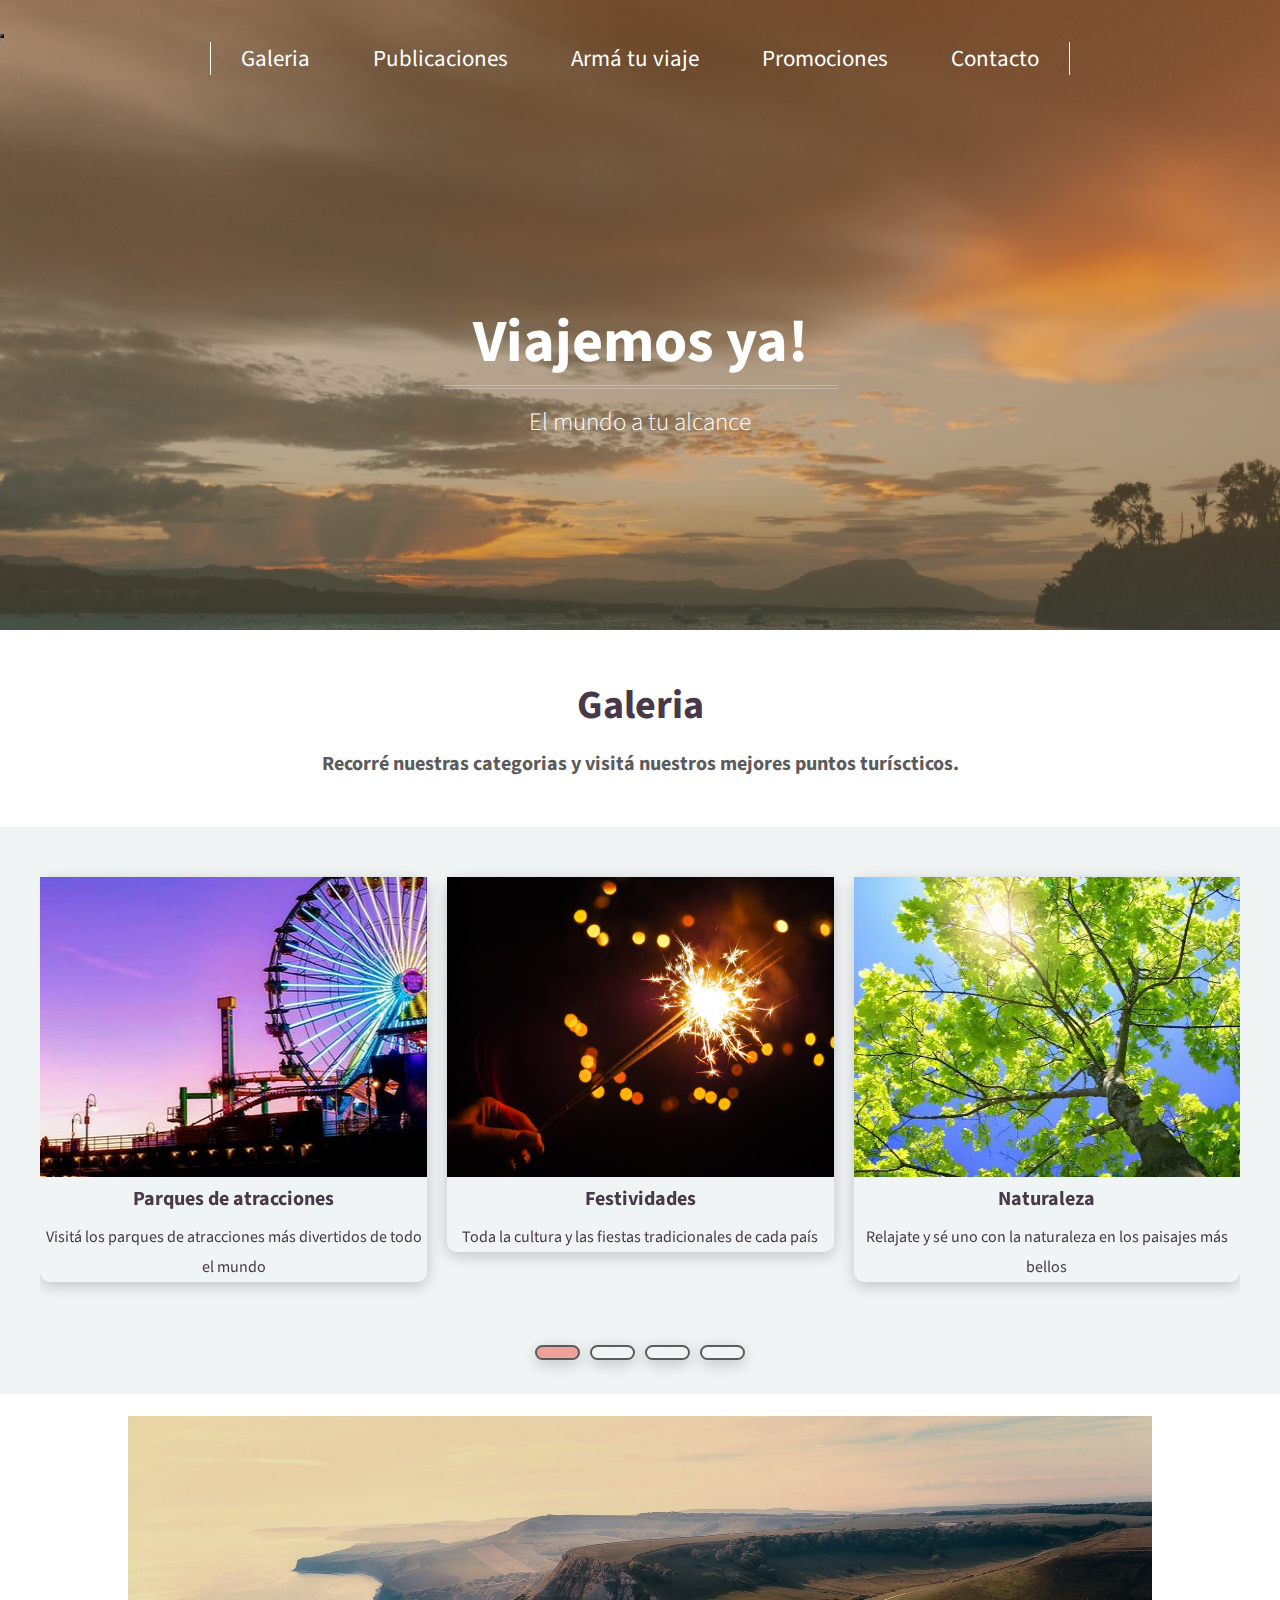
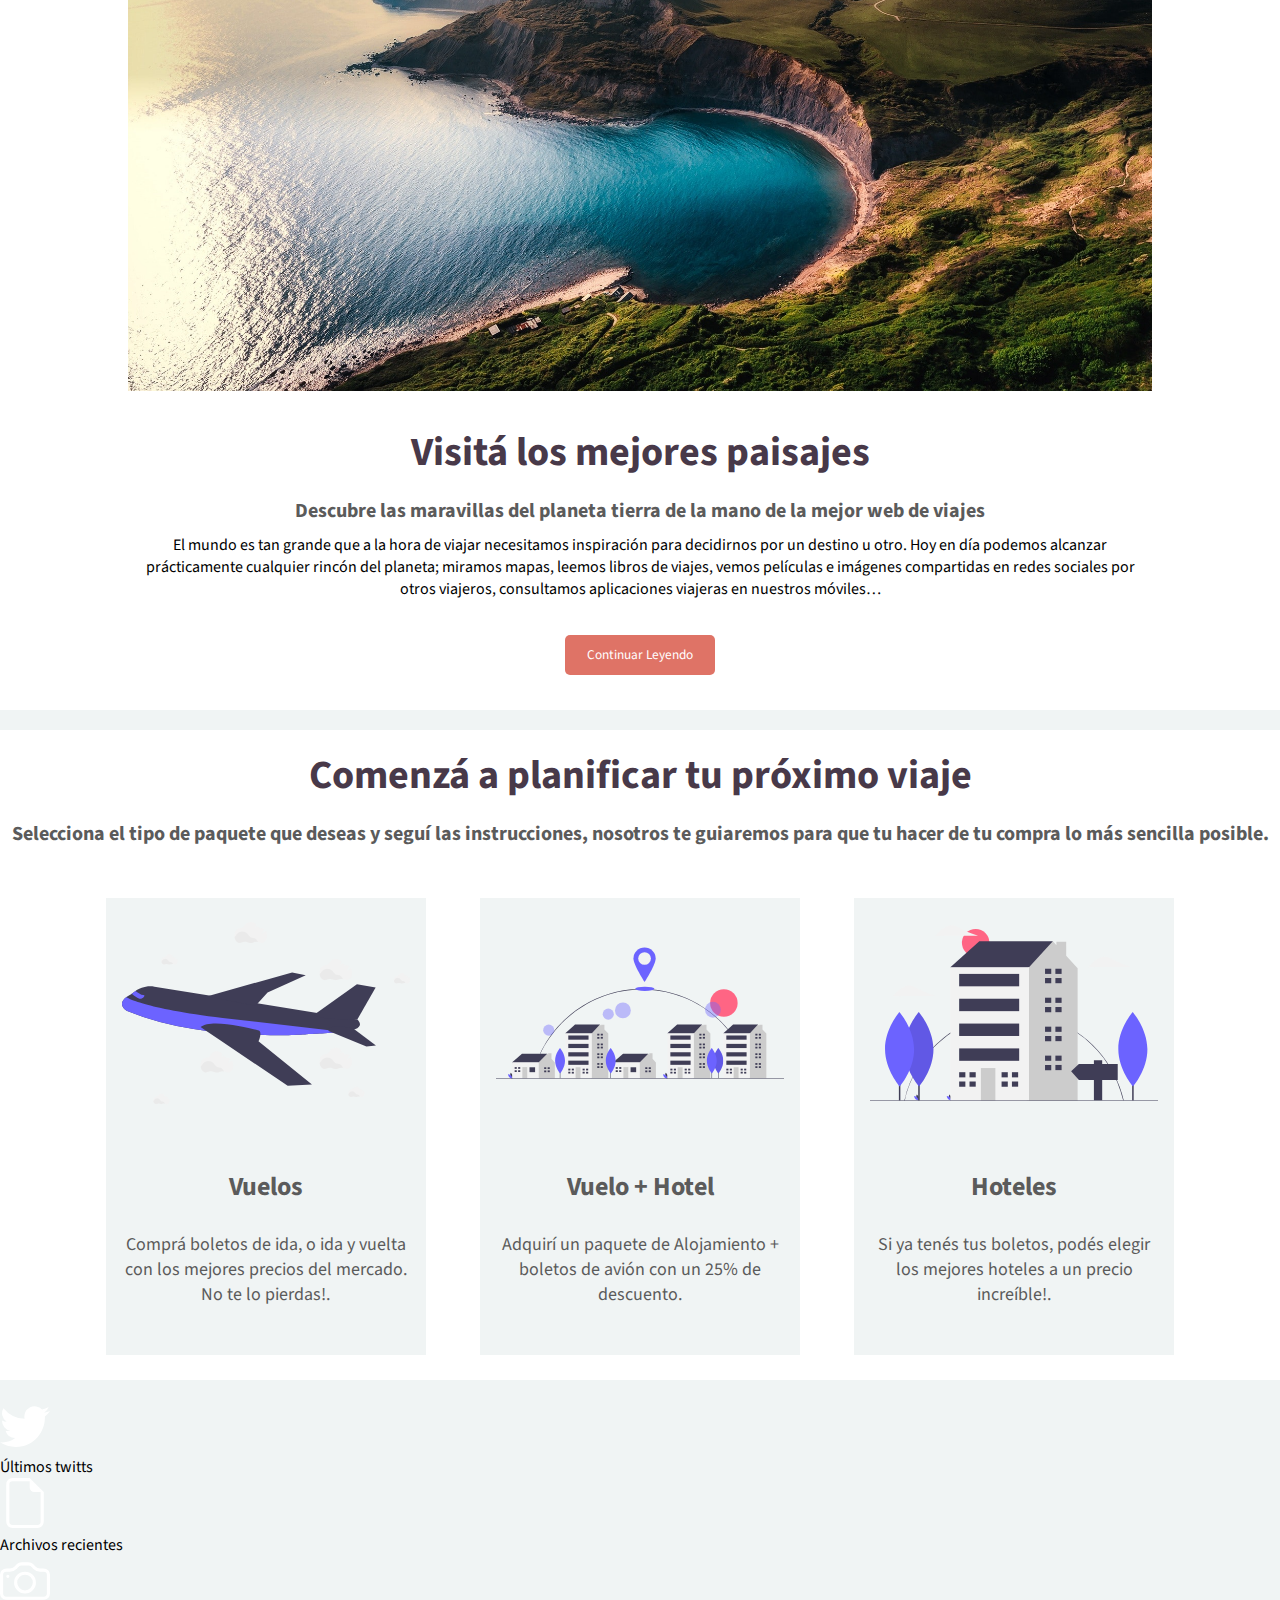
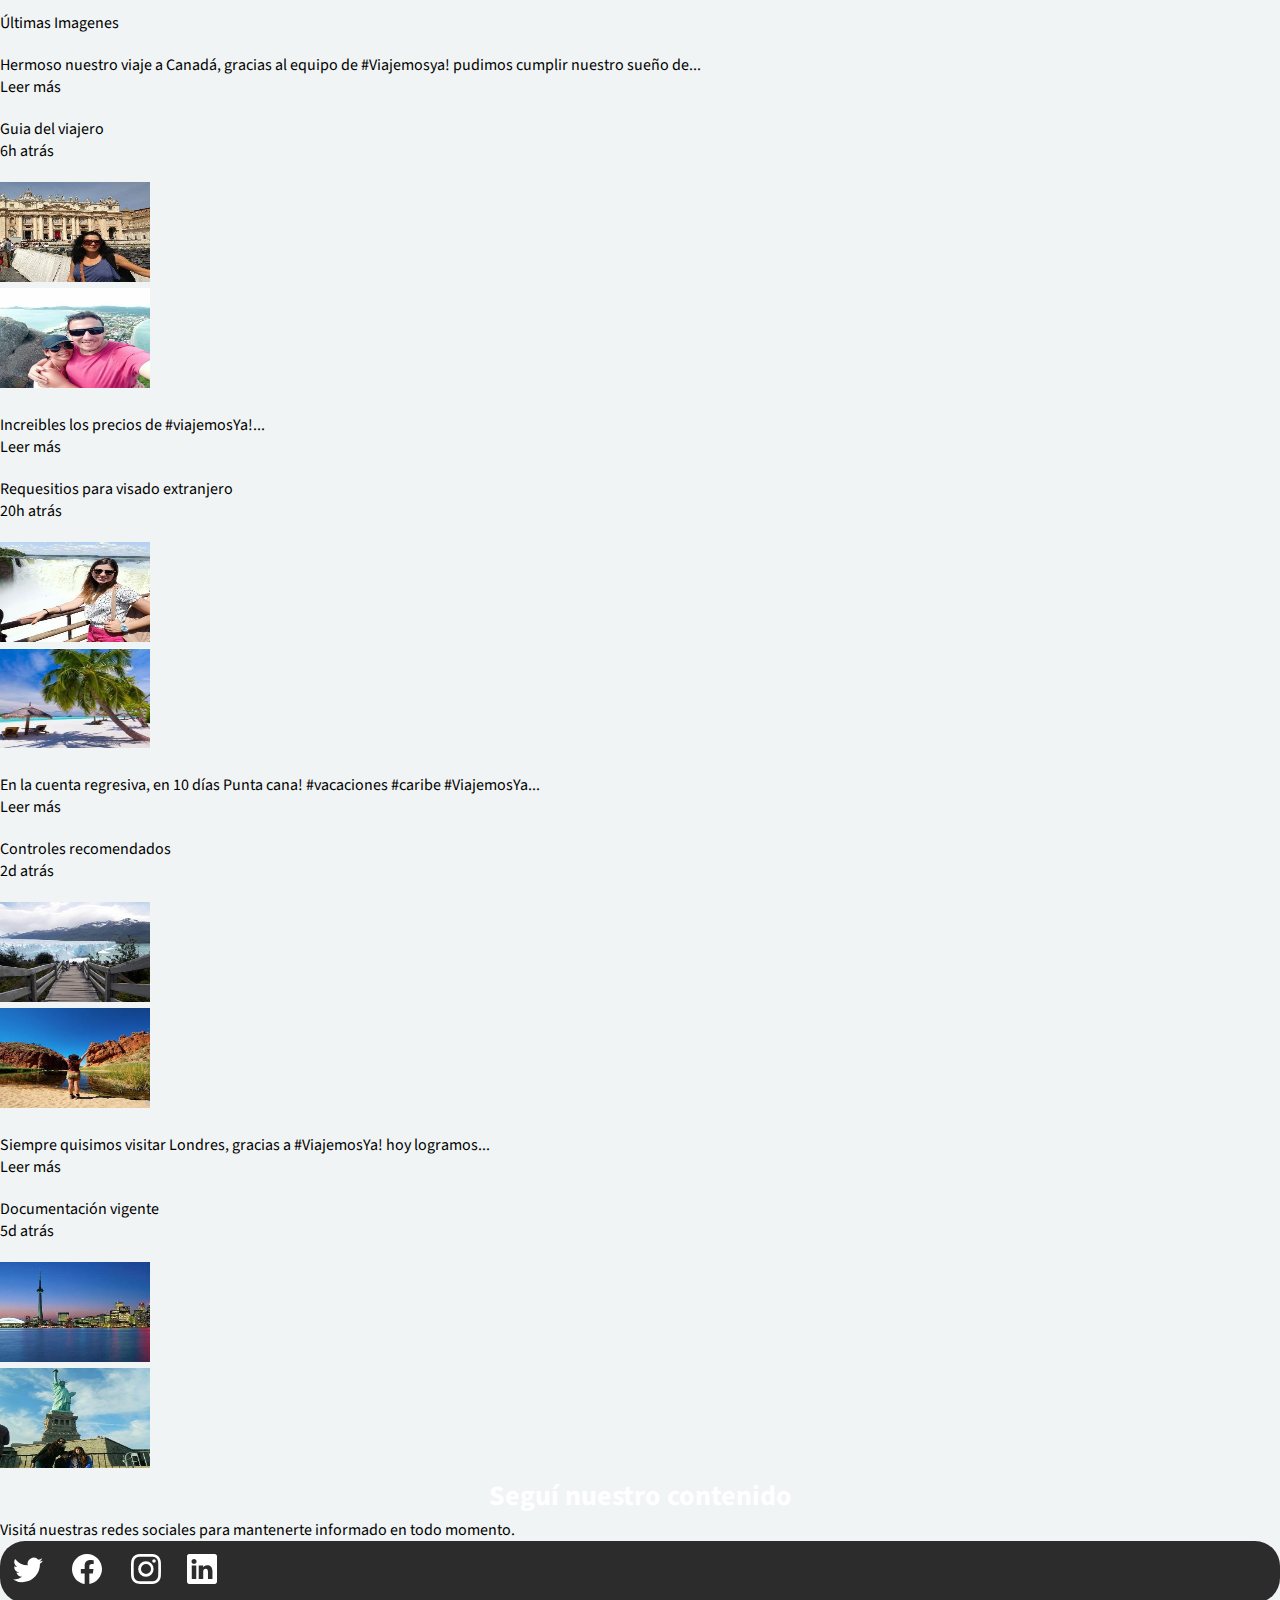
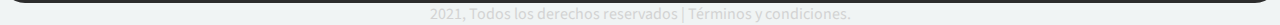
<file: index.html>
<!DOCTYPE html>
<html lang="es">
<head>
    <meta charset="utf-8">
    <meta name="viewport" content="width=device-width, initial-scale=1">
    <title>Viajemos ya!</title>
    <!-- BS -->
    <link href="https://cdn.jsdelivr.net/npm/bootstrap@5.0.0-beta3/dist/css/bootstrap.min.css" rel="stylesheet"
        integrity="sha384-eOJMYsd53ii+scO/bJGFsiCZc+5NDVN2yr8+0RDqr0Ql0h+rP48ckxlpbzKgwra6" crossorigin="anonymous">
    <!-- css -->
    <link rel="stylesheet" href="style/style.css">
    <!-- F A  -->
    <link rel="stylesheet" href="https://pro.fontawesome.com/releases/v5.10.0/css/all.css"
        integrity="sha384-AYmEC3Yw5cVb3ZcuHtOA93w35dYTsvhLPVnYs9eStHfGJvOvKxVfELGroGkvsg+p" crossorigin="anonymous" />
    <!-- owl -->
    <script src="https://code.jquery.com/jquery-3.5.1.js"></script>
    <script src="https://cdnjs.cloudflare.com/ajax/libs/OwlCarousel2/2.3.4/owl.carousel.min.js"></script>
    <link rel="stylesheet" href="https://cdnjs.cloudflare.com/ajax/libs/OwlCarousel2/2.3.4/assets/owl.carousel.min.css">
    <!-- mailchimp -->
    <link href="//cdn-images.mailchimp.com/embedcode/classic-10_7.css" rel="stylesheet" type="text/css">
    <!-- Google Font -->
    <link rel="preconnect" href="https://fonts.gstatic.com">
    <link href="https://fonts.googleapis.com/css2?family=Source+Sans+Pro&display=swap" rel="stylesheet">
    <!-- Icon -->
    <link rel="shortcut icon" href="style/icons/ya_icon.ico">

</head>
<body>
    <!--Header-->
    <header class="header" id="inicio">
        <!--Menu-->
        <nav class="navbar navbar-expand-lg navbar-light">
            <div class="container-fluid">
                <button class="navbar-toggler" type="button" data-bs-toggle="collapse" data-bs-target="#navbarNav"
                    aria-controls="navbarNav" aria-expanded="false" aria-label="Toggle navigation">
                    <span class="navbar-toggler-icon"></span>
                </button>
                <div class="collapse navbar-collapse" id="navbarNav">
                    <ul class="navbar-nav">
                        <li class="nav-item"><a href="#gal">Galeria</a></li>
                        <li class="nav-item"><a href="#pub">Publicaciones</a></li>
                        <li class="nav-item"><a href="#diy">Armá tu viaje</a></li>
                        <li class="nav-item"><a href="secondary_page.html">Promociones</a></li>
                        <li class="nav-item"><a href="contacto.html">Contacto</a></li>
                    </ul>
                </div>
            </div>
        </nav>
        <!--Titulo-->
        <div class="contenedor head">
            <h1 class="titulo">Viajemos ya!</h1>
            <p class="subt">El mundo a tu alcance</p>
        </div>
        <!-- BACK TO TOP -->
        <a href="#" class="btt"><i class="fa fa-arrow-circle-up" aria-hidden="true"></i> </a>
    </header>
    <!-- Galeria titulo  -->
    <div class="container mt-3">
        <div class="galery-title" id="gal">
            <h2>Galeria</h2>
            <h3>Recorré nuestras categorias y visitá nuestros mejores puntos turíscticos.</h3>
        </div>
    </div>
    <!-- slideshow imagenes-->
    <div class="wrapper">
        <div class="carousel owl-carousel">
            <div class="card">
                <img src="style/img/img1.jpg" class="card-img-top" alt="...">
                <div class="card-body">
                    <h3>
                        <a href="secondary_page.html">Parques de atracciones</a>
                    </h3>
                    <p>Visitá los parques de atracciones más divertidos de todo el mundo</p>
                </div>
            </div>
            <div class="card">
                <img src="style/img/img2.jpg" class="card-img-top" alt="...">
                <div class="card-body">
                    <h3>
                        <a href="secondary_page.html">Festividades</a>
                    </h3>
                    <p>Toda la cultura y las fiestas tradicionales de cada país</p>
                </div>
            </div>
            <div class="card">
                <img src="style/img/img3.jpg" class="card-img-top" alt="...">
                <div class="card-body">
                    <h3>
                        <a href="secondary_page.html">Naturaleza</a>
                    </h3>
                    <p>Relajate y sé uno con la naturaleza en los paisajes más bellos</p>
                </div>
            </div>
            <div class="card">
                <img src="style/img/img4.jpg" class="card-img-top" alt="...">
                <div class="card-body">
                    <h3>
                        <a href="secondary_page.html">Las ciudades más bellas</a>
                    </h3>
                    <p>Viví el encanto de las ciudades más visitadas y los puntos turísticos más recomendados</p>
                </div>
            </div>
            <div class="card">
                <img src="style/img/img5.jpg" class="card-img-top" alt="...">
                <div class="card-body">
                    <h3>
                        <a href="secondary_page.html">Fiestas inolvidables</a>
                    </h3>
                    <p>No te pierdas las fiestas más divertidas con la mejor música</p>
                </div>
            </div>
            <div class="card">
                <img src="style/img/img6.jpg" class="card-img-top" alt="...">
                <div class="card-body">
                    <h3>
                        <a href="secondary_page.html">Lugares Históricos</a>
                    </h3>
                    <p>Recorré los puntos históricos y monumentos inolvidables</p>
                </div>
            </div>
            <div class="card">
                <img src="style/img/img7.jpg" class="card-img-top" alt="...">
                <div class="card-body">
                    <h3>
                        <a href="secondary_page.html">Cruceros</a>
                    </h3>
                    <p>Relajate en un crucero por el caribe con todo incluído</p>
                </div>
            </div>
            <div class="card">
                <img src="style/img/img8.jpg" class="card-img-top" alt="...">
                <div class="card-body">
                    <h3>
                        <a href="secondary_page.html">Turismo aventura</a>
                    </h3>
                    <p>Turismo aventura, deportes extremos y mucho más</p>
                </div>
            </div>
            <div class="card">
                <img src="style/img/img9.jpg" class="card-img-top" alt="...">
                <div class="card-body">
                    <h3>
                        <a href="secondary_page.html">Eventos deportivos</a>
                    </h3>
                    <p>Asistí a tus eventos deportivos favoritos en primera fila</p>
                </div>
            </div>
            <div class="card">
                <img src="style/img/img10.jpg" class="card-img-top" alt="...">
                <div class="card-body">
                    <h3>
                        <a href="secondary_page.html">Festivales</a>
                    </h3>
                    <p>No te pierdas esos festivales inolvidables y sé parte de la historia</p>
                </div>
            </div>
        </div>
    </div>
    <!-- imagen grande -->
    <div class="container">
        <div class="bigbox" id="pub">
            <br>
            <div class="big-image">
                <img src="style/img/bigimage.jpg" alt="Ocean">
                <article>
                    <h2>Visitá los mejores paisajes</h2>
                    <h3>Descubre las maravillas del planeta tierra de la mano de la mejor web de viajes</h3>
                    <p> El mundo es tan grande que a la hora de viajar necesitamos inspiración para decidirnos por un
                        destino u otro. Hoy en día podemos alcanzar prácticamente cualquier rincón del planeta; miramos
                        mapas, leemos libros de viajes, vemos películas e imágenes compartidas en redes sociales por
                        otros viajeros, consultamos aplicaciones viajeras en nuestros móviles… </p>
                    <button class="red-button"><a href="#pub">Continuar Leyendo</a></button>
                </article>
            </div>
        </div>
    </div>
    <!-- Proximo viaje -->
    <div class="container">
        <div class="bigbox" id="diy">
            <div class="galery2Title">
                <h2>Comenzá a planificar tu próximo viaje</h2>
                <h3>Selecciona el tipo de paquete que deseas y seguí las instrucciones, nosotros te guiaremos para que
                    tu hacer de tu compra lo más sencilla posible.</h3>
            </div>
            <!-- galeria2 imagenes -->
            <div class="galery2">
                <div class="container2">
                    <a href="secondary_page.html" class="image" id="vuelos">
                        <img src="style/img/plane.svg" alt="Ticket">
                    </a>
                    <h3>
                        <a href="secondary_page.html">Vuelos</a>
                    </h3>
                    <p>Comprá boletos de ida, o ida y vuelta con los mejores precios del mercado. No te lo pierdas!.</p>
                </div>
                <div class="container2">
                    <a href="secondary_page.html" class="image" id="pack">
                        <img src="style/img/both.svg" alt="Hotel + ticket">
                    </a>
                    <h3>
                        <a href="secondary_page.html">Vuelo + Hotel</a>
                    </h3>
                    <p>Adquirí un paquete de Alojamiento + boletos de avión con un 25% de descuento.</p>
                </div>
                <div class="container2">
                    <a href="secondary_page.html" class="image" id="hotel">
                        <img src="style/img/hotel.svg" alt="Hotel">
                    </a>
                    <h3>
                        <a href="secondary_page.html">Hoteles</a>
                    </h3>
                    <p>Si ya tenés tus boletos, podés elegir los mejores hoteles a un precio increíble!.</p>
                </div>
            </div>
        </div>
    </div>
    <!-- Social media grid -->
    <div class="container-fluid bg-dark">
        <div class="container bg-dark">
            <div class="row pb-3 pt-4">
                <!-- iconos -->
                <div class="col-12 col-lg-4 bg-dark order-1 order-lg-0 border-bottom border-1 border-white">
                    <div class=" bg-dark text-center text-white ">
                        <svg xmlns="http://www.w3.org/2000/svg" width="50px" height="50px" fill="white"
                            class="bi bi-twitter pb-2" viewBox="0 0 16 16">
                            <path
                                d="M5.026 15c6.038 0 9.341-5.003 9.341-9.334 0-.14 0-.282-.006-.422A6.685 6.685 0 0 0 16 3.542a6.658 6.658 0 0 1-1.889.518 3.301 3.301 0 0 0 1.447-1.817 6.533 6.533 0 0 1-2.087.793A3.286 3.286 0 0 0 7.875 6.03a9.325 9.325 0 0 1-6.767-3.429 3.289 3.289 0 0 0 1.018 4.382A3.323 3.323 0 0 1 .64 6.575v.045a3.288 3.288 0 0 0 2.632 3.218 3.203 3.203 0 0 1-.865.115 3.23 3.23 0 0 1-.614-.057 3.283 3.283 0 0 0 3.067 2.277A6.588 6.588 0 0 1 .78 13.58a6.32 6.32 0 0 1-.78-.045A9.344 9.344 0 0 0 5.026 15z" />
                        </svg>
                        <p> Últimos twitts</p>
                    </div>
                </div>
                <div class="col-12 col-lg-4 bg-dark order-2 order-lg-0 border-bottom border-1 border-white">
                    <div class=" bg-dark text-center text-white ">
                        <svg xmlns="http://www.w3.org/2000/svg" width="50px" height="50px" fill="#fff"
                            class="bi bi-file-earmark pb-2" viewBox="0 0 16 16">
                            <path
                                d="M14 4.5V14a2 2 0 0 1-2 2H4a2 2 0 0 1-2-2V2a2 2 0 0 1 2-2h5.5L14 4.5zm-3 0A1.5 1.5 0 0 1 9.5 3V1H4a1 1 0 0 0-1 1v12a1 1 0 0 0 1 1h8a1 1 0 0 0 1-1V4.5h-2z" />
                        </svg>
                        <p>Archivos recientes</p>
                    </div>
                </div>
                <div class="col-12 col-lg-4 bg-dark order-3 order-lg-0 border-bottom border-1 border-white">
                    <div class=" bg-dark text-center text-white ">
                        <svg xmlns="http://www.w3.org/2000/svg" width="50px" height="50px" fill="#fff"
                            class="bi bi-camera" viewBox="0 0 16 16">
                            <path
                                d="M15 12a1 1 0 0 1-1 1H2a1 1 0 0 1-1-1V6a1 1 0 0 1 1-1h1.172a3 3 0 0 0 2.12-.879l.83-.828A1 1 0 0 1 6.827 3h2.344a1 1 0 0 1 .707.293l.828.828A3 3 0 0 0 12.828 5H14a1 1 0 0 1 1 1v6zM2 4a2 2 0 0 0-2 2v6a2 2 0 0 0 2 2h12a2 2 0 0 0 2-2V6a2 2 0 0 0-2-2h-1.172a2 2 0 0 1-1.414-.586l-.828-.828A2 2 0 0 0 9.172 2H6.828a2 2 0 0 0-1.414.586l-.828.828A2 2 0 0 1 3.172 4H2z" />
                            <path
                                d="M8 11a2.5 2.5 0 1 1 0-5 2.5 2.5 0 0 1 0 5zm0 1a3.5 3.5 0 1 0 0-7 3.5 3.5 0 0 0 0 7zM3 6.5a.5.5 0 1 1-1 0 .5.5 0 0 1 1 0z" />
                        </svg>
                        <p class="pt-2">Últimas Imagenes</p>
                    </div>
                </div>
                <div class="col-12 col-lg-5 bg-dark order-1 order-lg-0 border-bottom border-1 border-white">
                    <article class="card h-30  bg-dark text-center text-white order-2 order-sm-10 border-0">
                        <div class="card-body ">
                            <div>
                                <p class="h6 ">Hermoso nuestro viaje a Canadá, gracias al equipo de #Viajemosya! pudimos
                                    cumplir nuestro
                                    sueño de...</p>
                                <p class="fs-6 lh-1">Leer más</p>
                            </div>
                        </div>
                    </article>
                </div>
                <div class="col-12 col-lg-2 bg-dark order-2 order-lg-0  border-bottom border-1 border-white">
                    <article class="card h-30  bg-dark text-center text-white order-4 order-sm-11 border-0">
                        <div class="card-body">
                            <div>
                                <p class="h6 ">Guia del viajero</p>
                                <p class="fs-6 lh-1">6h atrás</p>
                            </div>
                        </div>
                    </article>
                </div>
                <!-- imagenes -->
                <div class="col-12 col-lg-5 bg-dark order-3 order-lg-0 pt-4">
                    <div class="row">
                        <div class="col d-flex align-items-center justify-content-end">
                            <img src="style/img/tw1.jpg" width="150" height="100">
                        </div>
                        <div class="col">
                            <img src="style/img/tw2.jpg " width="150" height="100">
                        </div>
                    </div>
                </div>
                <!-- fin imagenes -->
                <div class="col-12 col-lg-5 bg-dark order-1 order-lg-0  border-bottom border-1 border-white">
                    <article class="card h-30  bg-dark text-center text-white order-2 order-sm-10 border-0">
                        <div class="card-body">
                            <div>
                                <p class="h6 ">Increibles los precios de #viajemosYa!...</p>
                                <p class="fs-6 lh-1">Leer más</p>
                            </div>
                        </div>
                    </article>
                </div>
                <div class="col-12 col-lg-2 bg-dark order-2 order-lg-0 border-bottom border-1 border-white">
                    <article class="card h-30  bg-dark text-center text-white  order-4 order-sm-11 border-0">
                        <div class="card-body">
                            <div>
                                <p class="h6 ">Requesitios para visado extranjero</p>
                                <p class="fs-6 lh-1">20h atrás</p>
                            </div>
                        </div>
                    </article>
                </div>
                <div class="col-12 col-lg-5 bg-dark order-3 order-lg-0 p-3">
                    <div class="row">
                        <div class="col d-flex align-items-center justify-content-end">
                            <img src="style/img/tw3.jpg " width="150" height="100">
                        </div>
                        <div class="col">
                            <img src="style/img/tw4.jpg " width="150" height="100">
                        </div>
                    </div>
                </div>
                <div class="col-12 col-lg-5 bg-dark order-1 order-lg-0 border-bottom border-1 border-white">
                    <article class="card h-30  bg-dark text-center text-white  order-2 order-sm-10 border-0">
                        <div class="card-body">
                            <div>
                                <p class="h6 ">En la cuenta regresiva, en 10 días Punta cana! #vacaciones #caribe
                                    #ViajemosYa...</p>
                                <p class="fs-6 lh-1">Leer más</p>
                            </div>
                        </div>
                    </article>
                </div>
                <div class="col-12 col-lg-2 bg-dark order-2 order-lg-0 border-bottom border-1 border-white">
                    <article class="card h-30  bg-dark text-center text-white  order-4 order-sm-11 border-0">
                        <div class="card-body">
                            <div>
                                <p class="h6 ">Controles recomendados</p>
                                <p class="fs-6 lh-1">2d atrás</p>
                            </div>
                        </div>
                    </article>
                </div>
                <div class="col-12 col-lg-5 bg-dark order-3 order-lg-0 pt-2">
                    <div class="row">
                        <div class="col d-flex align-items-center justify-content-end">
                            <img src="style/img/tw5.jpg " width="150" height="100">
                        </div>
                        <div class="col">
                            <img src="style/img/tw6.jpg " width="150" height="100">
                        </div>
                    </div>
                </div>
                <div class="col-12 col-lg-5 bg-dark order-1 order-lg-0 ">
                    <article class="card h-30  bg-dark text-center text-white order-2 order-sm-10 border-0">
                        <div class="card-body">
                            <div>
                                <p class="h6 ">
                                    Siempre quisimos visitar Londres, gracias a #ViajemosYa! hoy logramos...</p>
                                <p class="fs-6 lh-1">Leer más</p>
                            </div>
                        </div>
                    </article>
                </div>
                <div class="col-12 col-lg-2 bg-dark order-2 order-lg-0">
                    <article class="card h-30  bg-dark text-center text-white  order-4 order-sm-11 border-0">
                        <div class="card-body">
                            <div>
                                <p class="h6 ">Documentación vigente</p>
                                <p class="fs-6 lh-1">5d atrás</p>
                            </div>
                        </div>
                    </article>
                </div>
                <div class="col-12 col-lg-5 bg-dark order-3 order-lg-0 pt-2">
                    <div class="row">
                        <div class="col d-flex align-items-center justify-content-end">
                            <img src="style/img/tw7.jpg " width="150" height="100">
                        </div>
                        <div class="col">
                            <img src="style/img/tw8.jpg " width="150" height="100">
                        </div>
                    </div>
                </div>
            </div>
        </div>
    </div>
    <!-- Social Media -->
    <div class="container-fluid bg-dark">
        <div class="container bg-dark border-top border-1 border-white">
            <div class="row pt-4">
                <div class="col-4 "></div>
                <div class="col-4 text-center text-white">
                    <h3 class="h3sm">Seguí nuestro contenido</h3>
                    <p>Visitá nuestras redes sociales para mantenerte informado en todo momento.</p>
                </div>
                <div class="col-4 "></div>
                <div class="col-4 "></div>
                <div class="col-4 text-center pb-4 ">
                    <div class="sMdiv">
                        <a href="https://twitter.com" target="_blank"><svg xmlns="http://www.w3.org/2000/svg" width="30"
                                height="30" fill="#fff" class="bi bi-twitter " viewBox="0 0 16 16">
                                <path d="M5.026 15c6.038 0 9.341-5.003 9.341-9.334 0-.14 0-.282-.006-.422A6.685 6.685 0 0 0 16 3.542a6.658 6.658 0 0 1-1.889.518 3.301 3.301 0 0 0 1.447-1.817 6.533 6.533 0 0 1-2.087.793A3.286 3.286 0 0 0 7.875 6.03a9.325 9.325 0 0 1-6.767-3.429 3.289 3.289 0 0 0 1.018 4.382A3.323 3.323 0 0 1 .64 6.575v.045a3.288 3.288 0 0 0 2.632 3.218 3.203 3.203 0 0 1-.865.115 3.23 3.23 0 0 1-.614-.057 3.283 3.283 0 0 0 3.067 2.277A6.588 6.588 0 0 1 .78 13.58a6.32 6.32 0 0 1-.78-.045A9.344 9.344 0 0 0 5.026 15z" />
                            </svg></a>
                        <a href="https://facebook.com" target="_blank"> <svg xmlns="http://www.w3.org/2000/svg"
                                width="30" height="30" fill="#fff" class="bi bi-facebook" viewBox="0 0 16 16">
                                <path d="M16 8.049c0-4.446-3.582-8.05-8-8.05C3.58 0-.002 3.603-.002 8.05c0 4.017 2.926 7.347 6.75 7.951v-5.625h-2.03V8.05H6.75V6.275c0-2.017 1.195-3.131 3.022-3.131.876 0 1.791.157 1.791.157v1.98h-1.009c-.993 0-1.303.621-1.303 1.258v1.51h2.218l-.354 2.326H9.25V16c3.824-.604 6.75-3.934 6.75-7.951z" />
                            </svg></a>
                        <a href="https://instagram.com" target="_blank"><svg xmlns="http://www.w3.org/2000/svg"
                                width="30" height="30" fill="#fff" class="bi bi-instagram" viewBox="0 0 16 16">
                                <path d="M8 0C5.829 0 5.556.01 4.703.048 3.85.088 3.269.222 2.76.42a3.917 3.917 0 0 0-1.417.923A3.927 3.927 0 0 0 .42 2.76C.222 3.268.087 3.85.048 4.7.01 5.555 0 5.827 0 8.001c0 2.172.01 2.444.048 3.297.04.852.174 1.433.372 1.942.205.526.478.972.923 1.417.444.445.89.719 1.416.923.51.198 1.09.333 1.942.372C5.555 15.99 5.827 16 8 16s2.444-.01 3.298-.048c.851-.04 1.434-.174 1.943-.372a3.916 3.916 0 0 0 1.416-.923c.445-.445.718-.891.923-1.417.197-.509.332-1.09.372-1.942C15.99 10.445 16 10.173 16 8s-.01-2.445-.048-3.299c-.04-.851-.175-1.433-.372-1.941a3.926 3.926 0 0 0-.923-1.417A3.911 3.911 0 0 0 13.24.42c-.51-.198-1.092-.333-1.943-.372C10.443.01 10.172 0 7.998 0h.003zm-.717 1.442h.718c2.136 0 2.389.007 3.232.046.78.035 1.204.166 1.486.275.373.145.64.319.92.599.28.28.453.546.598.92.11.281.24.705.275 1.485.039.843.047 1.096.047 3.231s-.008 2.389-.047 3.232c-.035.78-.166 1.203-.275 1.485a2.47 2.47 0 0 1-.599.919c-.28.28-.546.453-.92.598-.28.11-.704.24-1.485.276-.843.038-1.096.047-3.232.047s-2.39-.009-3.233-.047c-.78-.036-1.203-.166-1.485-.276a2.478 2.478 0 0 1-.92-.598 2.48 2.48 0 0 1-.6-.92c-.109-.281-.24-.705-.275-1.485-.038-.843-.046-1.096-.046-3.233 0-2.136.008-2.388.046-3.231.036-.78.166-1.204.276-1.486.145-.373.319-.64.599-.92.28-.28.546-.453.92-.598.282-.11.705-.24 1.485-.276.738-.034 1.024-.044 2.515-.045v.002zm4.988 1.328a.96.96 0 1 0 0 1.92.96.96 0 0 0 0-1.92zm-4.27 1.122a4.109 4.109 0 1 0 0 8.217 4.109 4.109 0 0 0 0-8.217zm0 1.441a2.667 2.667 0 1 1 0 5.334 2.667 2.667 0 0 1 0-5.334z" />
                            </svg></a><a href="https://linkedin.com" target="_blank"><svg
                                xmlns="http://www.w3.org/2000/svg" width="30" height="30" fill="#fff"
                                class="bi bi-linkedin" viewBox="0 0 16 16">
                                <path d="M0 1.146C0 .513.526 0 1.175 0h13.65C15.474 0 16 .513 16 1.146v13.708c0 .633-.526 1.146-1.175 1.146H1.175C.526 16 0 15.487 0 14.854V1.146zm4.943 12.248V6.169H2.542v7.225h2.401zm-1.2-8.212c.837 0 1.358-.554 1.358-1.248-.015-.709-.52-1.248-1.342-1.248-.822 0-1.359.54-1.359 1.248 0 .694.521 1.248 1.327 1.248h.016zm4.908 8.212V9.359c0-.216.016-.432.08-.586.173-.431.568-.878 1.232-.878.869 0 1.216.662 1.216 1.634v3.865h2.401V9.25c0-2.22-1.184-3.252-2.764-3.252-1.274 0-1.845.7-2.165 1.193v.025h-.016a5.54 5.54 0 0 1 .016-.025V6.169h-2.4c.03.678 0 7.225 0 7.225h2.4z" />
                            </svg></a>
                    </div>
                </div>
                <div class="col-4 "></div>
            </div>
        </div>
    </div>
    <!-- footer -->
    <footer>
        <div class="container-fluid bg-dark pb-5">
            <div class="container bg-dark text-white tyc">
                <p> <a href="tyc.html"> 2021, Todos los derechos reservados | Términos y condiciones.</a></p>
            </div>
        </div>
    </footer>
    <!-- modal  -->
    <div id="contenedeor-modal" class="modalContainer">
        <div class="modal-content">
            <span class="close">×</span>
            </style>
            <div id="mc_embed_signup">
                <form action="https://outlook.us1.list-manage.com/subscribe/post?u=eccab3bf15a7da3d749433537&amp;id=58a0e49297"
                    method="post" id="mc-embedded-subscribe-form" name="mc-embedded-subscribe-form" class="validate"
                    target="_blank" novalidate>
                    <div id="mc_embed_signup_scroll" class="mdl">
                        <h2>Subscribirse</h2>
                        <div class="mc-field-group">
                            <label for="mce-FNAME">Nombre </label>
                            <input type="text" value="" name="FNAME" class="" id="mce-FNAME">
                        </div>
                        <div class="mc-field-group">
                            <label for="mce-LNAME">Apellido </label>
                            <input type="text" value="" name="LNAME" class="" id="mce-LNAME">
                        </div>
                        <div class="mc-field-group">
                            <label for="mce-EMAIL">Correo</label>
                            <input type="email" value="" name="EMAIL" class="required email" id="mce-EMAIL">
                        </div>
                        <div id="mce-responses" class="clear">
                            <div class="response" id="mce-error-response" style="display:none"></div>
                            <div class="response" id="mce-success-response" style="display:none"></div>
                        </div>
                        <div style="position: absolute; left: -5000px;" aria-hidden="true"><input type="text"
                                name="b_eccab3bf15a7da3d749433537_58a0e49297" tabindex="-1" value=""></div>
                        <div class="clear"><input type="submit" value="Subscribe" name="subscribe"
                                id="mc-embedded-subscribe" class="button"></div>
                    </div>
                </form>
            </div>
        </div>
    </div>
    <!-- OWL -->
    <script>
        $(".carousel").owlCarousel({
            margin: 20,
            loop: true,
            autoplay: true,
            autoplayTimeout: 4000,
            autoplayHoverPause: true,
            responsive: {  0: { items: 1, nav: false }, 600: { items: 2,  nav: false  },  1000: {  items: 3,  nav: false  } } });
    </script>
    <!-- Option 1: Bootstrap Bundle with Popper -->
    <script src="https://cdn.jsdelivr.net/npm/bootstrap@5.0.1/dist/js/bootstrap.bundle.min.js"
    integrity="sha384-gtEjrD/SeCtmISkJkNUaaKMoLD0//ElJ19smozuHV6z3Iehds+3Ulb9Bn9Plx0x4" crossorigin="anonymous"></script>
    </script>
    <!-- JS -->
    <script src="script/main.js"></script>
</body>
</html>
</file>
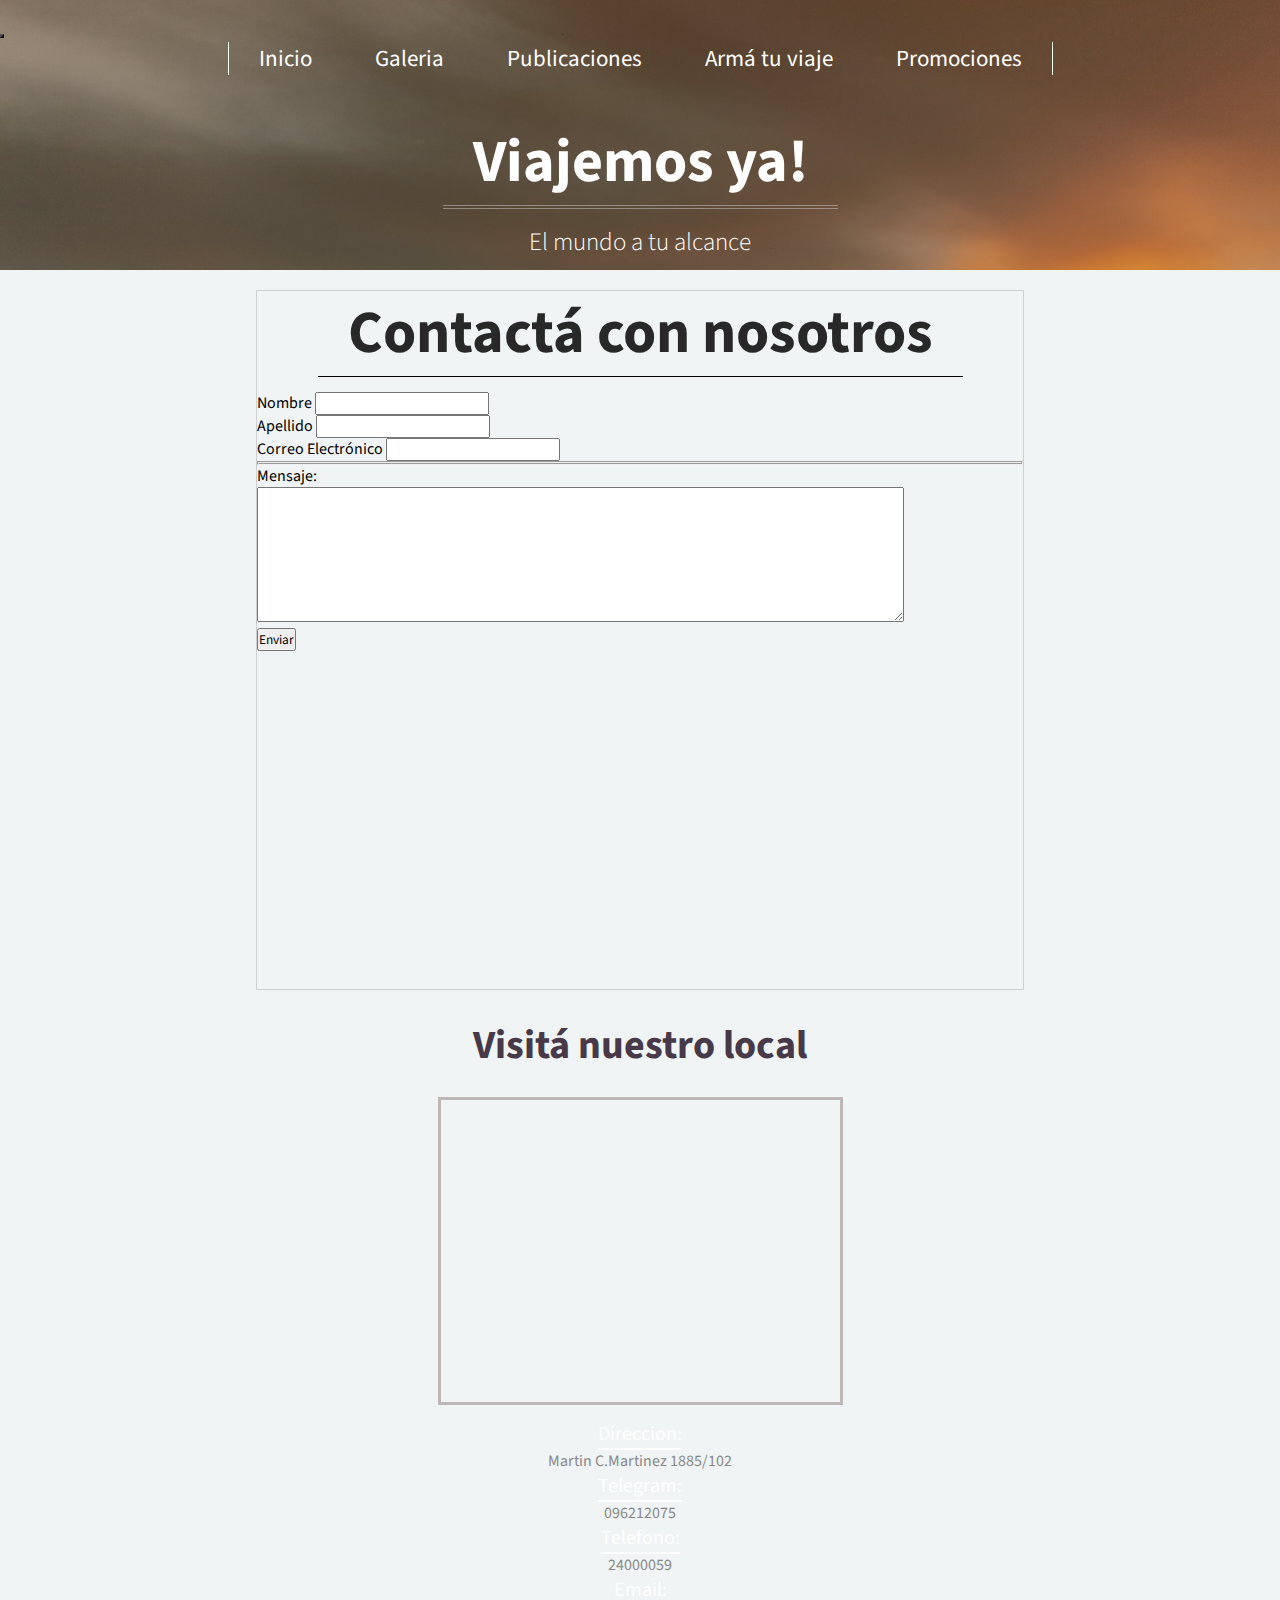
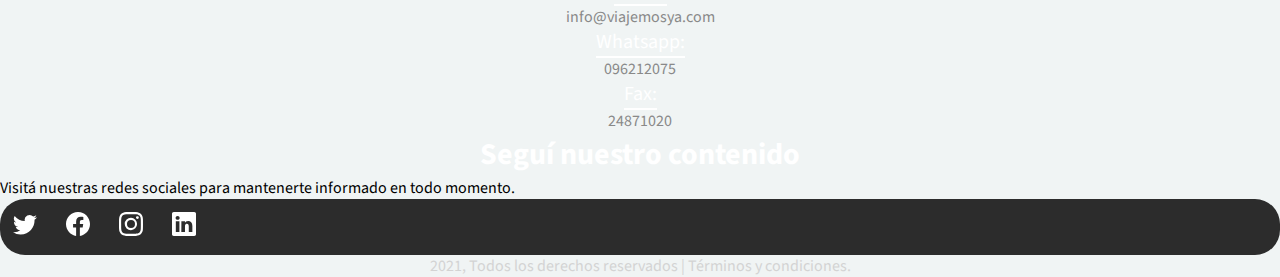
<file: contacto.html>
<!doctype html>
<html lang="es">

<head>
    <!-- Required meta tags -->
    <meta charset="utf-8">
    <meta name="viewport" content="width=device-width, initial-scale=1">
    <!-- Bootstrap CSS -->
    <link href="https://cdn.jsdelivr.net/npm/bootstrap@5.0.0-beta3/dist/css/bootstrap.min.css" rel="stylesheet"
        integrity="sha384-eOJMYsd53ii+scO/bJGFsiCZc+5NDVN2yr8+0RDqr0Ql0h+rP48ckxlpbzKgwra6" crossorigin="anonymous">
        <!-- My CSS -->
    <link rel="stylesheet" href="style/secondstyle.css">
    <!-- FA -->
    <link rel="stylesheet" href="https://pro.fontawesome.com/releases/v5.10.0/css/all.css"
        integrity="sha384-AYmEC3Yw5cVb3ZcuHtOA93w35dYTsvhLPVnYs9eStHfGJvOvKxVfELGroGkvsg+p" crossorigin="anonymous" />
    <!-- GF -->
    <link rel="preconnect" href="https://fonts.gstatic.com">
    <link href="https://fonts.googleapis.com/css2?family=Source+Sans+Pro&display=swap" rel="stylesheet">
    <!-- icon -->
    <link rel="shortcut icon" href="style/icons/ya_icon.ico">
    <title>Contactanos</title>
</head>

<body>
    <!--Header-->
    <header class="header" id="inicio">
        <!--Menu-->
        <nav class="navbar navbar-expand-lg navbar-light">
            <div class="container-fluid">
                <button class="navbar-toggler" type="button" data-bs-toggle="collapse" data-bs-target="#navbarNav"
                    aria-controls="navbarNav" aria-expanded="false" aria-label="Toggle navigation">
                    <span class="navbar-toggler-icon"></span>
                </button>
                <div class="collapse navbar-collapse" id="navbarNav">
                    <ul class="navbar-nav">
                        <li class="nav-item"><a href="index.html">Inicio</a></li>
                        <li class="nav-item"><a href="index.html#gal">Galeria</a></li>
                        <li class="nav-item"><a href="index.html#pub">Publicaciones</a></li>
                        <li class="nav-item"><a href="index.html#diy">Armá tu viaje</a></li>
                        <li class="nav-item"><a href="secondary_page.html">Promociones</a></li>
                    </ul>
                </div>
            </div>
        </nav>
        <!--Titulo-->
        <div class="contenedor head">
            <h1 class="titulo">Viajemos ya!</h1>
            <p class="subt">El mundo a tu alcance</p>
        </div>
        <!-- BACK TO TOP -->
        <a href="#" class="btt"><i class="fa fa-arrow-circle-up" aria-hidden="true"></i> </a>
    </header>

    <!-- BTT -->
    <a href="#" class="btt"><i class="fa fa-arrow-circle-up" aria-hidden="true"></i> </a>

    <!-- Form -->
    <div class="container-fluid mt-3">
        <div class="container bg-white py-1" id="cont">
            <div class="form1">
                <div class="title">
                    <h1 class="titulo">Contactá con nosotros</h1>
                </div>
                <div class="container ">
                    <form action="#" method="POST" id="form">
                        <div class="mb-3">
                            <label for="name" class="form-label">Nombre</label>
                            <input type="text" name="name" class="form-control" id="name" aria-describedby="nameHelp">
                        </div>
                        <div class="mb-3">
                            <label for="lastname" class="form-label">Apellido</label>
                            <input type="text" name="lastname" class="form-control" id="lastName"
                                aria-describedby="lastnameHelp">
                        </div>
                        <div class="mb-3">
                            <label for="email" class="form-label">Correo Electrónico</label>
                            <input type="email" name="mail" class="form-control" id="email"
                                aria-describedby="emailHelp">
                        </div>
                        <fieldset disabled>
                            <div class="mb-3">
                                <label for="disabledTextInput" class="form-label"></label>
                                <input type="text" name="subject" id="disabledTextInput" hidden class="form-control"
                                    placeholder="Contacto a travez de www.viajesya.com">
                            </div>
                        </fieldset>
                        <div class="mb-3">
                            <label for="message" class="form-label">Mensaje:</label><br>
                            <textarea name="message" name="message" class="form-control" id="message" cols="90"
                                rows="7"></textarea>
                        </div>
                        <button type="submit" class="btn btn-primary">Enviar</button> <br>
                        <span id="emailOK"></span>
                        <p class="warnings" id="warnings"></p>
                    </form>
                </div>
            </div>
        </div>
    </div>
    <!-- MAP -->
    <div class="container-fluid my-3">
        <div class="container bg-white pb-2" id="cont">


            <h2 class="address">Visitá nuestro local</h2>
            <div class="map">
                <iframe
                    src="https://www.google.com/maps/embed?pb=!1m18!1m12!1m3!1d818.1177895334571!2d-56.17359467075107!3d-34.89462389879243!2m3!1f0!2f0!3f0!3m2!1i1024!2i768!4f13.1!3m3!1m2!1s0x0%3A0x0!2zMzTCsDUzJzQwLjciUyA1NsKwMTAnMjMuMCJX!5e0!3m2!1ses-419!2suy!4v1619365125931!5m2!1ses-419!2suy"
                    width="400" height="300" style="border:0;" allowfullscreen="" loading="lazy"></iframe>
            </div>
        </div>
    </div>
    <div class="container-fluid bg-dark">
        <div class="row" id="contactvalues">

            <div class="col-6 mt-2">
                <p class="camp"> <i class="fas fa-map-marker-alt"></i> Direccion: </p>
                <p class="resp">Martin C.Martinez 1885/102</p>
                <p class="camp"> <i class="fab fa-telegram-plane"></i> Telegram: </p>
                <p class="resp">096212075</p>
                <p class="camp"> <i class="fas fa-phone-alt"></i> Telefono: </p>
                <p class="resp">24000059</p>
            </div>

            <div class="col-6 mt-2">
                <p class="camp"> <i class="far fa-envelope"></i> Email:</p>
                <p class="resp">info@viajemosya.com</p>
                <p class="camp"> <i class="fab fa-whatsapp"></i> Whatsapp: </p>
                <p class="resp">096212075</p>
                <p class="camp"> <i class="far fa-fax"></i> Fax:</p>
                <p class="resp">24871020</p>
            </div>
        </div>
        <!-- Social Media -->
        <div class="container-fluid bg-dark">
            <div class="container bg-dark border-top border-1 border-white">
                <div class="row pt-4">
                    <div class="col-4 "></div>
                    <div class="col-4 text-center text-white">
                        <h3 class="h3sm">Seguí nuestro contenido</h3>
                        <p>Visitá nuestras redes sociales para mantenerte informado en todo momento.</p>
                    </div>
                    <div class="col-4 "></div>

                    <div class="col-4 "></div>
                    <div class="col-4 text-center pb-4 ">
                        <div class="sMdiv">
                            <a href="https://twitter.com" target="_blank"><svg xmlns="http://www.w3.org/2000/svg"
                                    width="30" height="30" fill="#fff" class="bi bi-twitter " viewBox="0 0 16 16">
                                    <path
                                        d="M5.026 15c6.038 0 9.341-5.003 9.341-9.334 0-.14 0-.282-.006-.422A6.685 6.685 0 0 0 16 3.542a6.658 6.658 0 0 1-1.889.518 3.301 3.301 0 0 0 1.447-1.817 6.533 6.533 0 0 1-2.087.793A3.286 3.286 0 0 0 7.875 6.03a9.325 9.325 0 0 1-6.767-3.429 3.289 3.289 0 0 0 1.018 4.382A3.323 3.323 0 0 1 .64 6.575v.045a3.288 3.288 0 0 0 2.632 3.218 3.203 3.203 0 0 1-.865.115 3.23 3.23 0 0 1-.614-.057 3.283 3.283 0 0 0 3.067 2.277A6.588 6.588 0 0 1 .78 13.58a6.32 6.32 0 0 1-.78-.045A9.344 9.344 0 0 0 5.026 15z" />
                                </svg></a>
                            <a href="https://facebook.com" target="_blank"> <svg xmlns="http://www.w3.org/2000/svg"
                                    width="30" height="30" fill="#fff" class="bi bi-facebook" viewBox="0 0 16 16">
                                    <path
                                        d="M16 8.049c0-4.446-3.582-8.05-8-8.05C3.58 0-.002 3.603-.002 8.05c0 4.017 2.926 7.347 6.75 7.951v-5.625h-2.03V8.05H6.75V6.275c0-2.017 1.195-3.131 3.022-3.131.876 0 1.791.157 1.791.157v1.98h-1.009c-.993 0-1.303.621-1.303 1.258v1.51h2.218l-.354 2.326H9.25V16c3.824-.604 6.75-3.934 6.75-7.951z" />
                                </svg></a>
                            <a href="https://instagram.com" target="_blank"><svg xmlns="http://www.w3.org/2000/svg"
                                    width="30" height="30" fill="#fff" class="bi bi-instagram" viewBox="0 0 16 16">
                                    <path
                                        d="M8 0C5.829 0 5.556.01 4.703.048 3.85.088 3.269.222 2.76.42a3.917 3.917 0 0 0-1.417.923A3.927 3.927 0 0 0 .42 2.76C.222 3.268.087 3.85.048 4.7.01 5.555 0 5.827 0 8.001c0 2.172.01 2.444.048 3.297.04.852.174 1.433.372 1.942.205.526.478.972.923 1.417.444.445.89.719 1.416.923.51.198 1.09.333 1.942.372C5.555 15.99 5.827 16 8 16s2.444-.01 3.298-.048c.851-.04 1.434-.174 1.943-.372a3.916 3.916 0 0 0 1.416-.923c.445-.445.718-.891.923-1.417.197-.509.332-1.09.372-1.942C15.99 10.445 16 10.173 16 8s-.01-2.445-.048-3.299c-.04-.851-.175-1.433-.372-1.941a3.926 3.926 0 0 0-.923-1.417A3.911 3.911 0 0 0 13.24.42c-.51-.198-1.092-.333-1.943-.372C10.443.01 10.172 0 7.998 0h.003zm-.717 1.442h.718c2.136 0 2.389.007 3.232.046.78.035 1.204.166 1.486.275.373.145.64.319.92.599.28.28.453.546.598.92.11.281.24.705.275 1.485.039.843.047 1.096.047 3.231s-.008 2.389-.047 3.232c-.035.78-.166 1.203-.275 1.485a2.47 2.47 0 0 1-.599.919c-.28.28-.546.453-.92.598-.28.11-.704.24-1.485.276-.843.038-1.096.047-3.232.047s-2.39-.009-3.233-.047c-.78-.036-1.203-.166-1.485-.276a2.478 2.478 0 0 1-.92-.598 2.48 2.48 0 0 1-.6-.92c-.109-.281-.24-.705-.275-1.485-.038-.843-.046-1.096-.046-3.233 0-2.136.008-2.388.046-3.231.036-.78.166-1.204.276-1.486.145-.373.319-.64.599-.92.28-.28.546-.453.92-.598.282-.11.705-.24 1.485-.276.738-.034 1.024-.044 2.515-.045v.002zm4.988 1.328a.96.96 0 1 0 0 1.92.96.96 0 0 0 0-1.92zm-4.27 1.122a4.109 4.109 0 1 0 0 8.217 4.109 4.109 0 0 0 0-8.217zm0 1.441a2.667 2.667 0 1 1 0 5.334 2.667 2.667 0 0 1 0-5.334z" />
                                </svg></a>
                            <a href="https://linkedin.com" target="_blank"><svg xmlns="http://www.w3.org/2000/svg"
                                    width="30" height="30" fill="#fff" class="bi bi-linkedin" viewBox="0 0 16 16">
                                    <path
                                        d="M0 1.146C0 .513.526 0 1.175 0h13.65C15.474 0 16 .513 16 1.146v13.708c0 .633-.526 1.146-1.175 1.146H1.175C.526 16 0 15.487 0 14.854V1.146zm4.943 12.248V6.169H2.542v7.225h2.401zm-1.2-8.212c.837 0 1.358-.554 1.358-1.248-.015-.709-.52-1.248-1.342-1.248-.822 0-1.359.54-1.359 1.248 0 .694.521 1.248 1.327 1.248h.016zm4.908 8.212V9.359c0-.216.016-.432.08-.586.173-.431.568-.878 1.232-.878.869 0 1.216.662 1.216 1.634v3.865h2.401V9.25c0-2.22-1.184-3.252-2.764-3.252-1.274 0-1.845.7-2.165 1.193v.025h-.016a5.54 5.54 0 0 1 .016-.025V6.169h-2.4c.03.678 0 7.225 0 7.225h2.4z" />
                                </svg></a>
                        </div>
                    </div>
                    <div class="col-4 "></div>
                </div>
            </div>
        </div>
        <!-- footer -->
        <footer>
            <div class="container-fluid bg-dark pb-5">
                <div class="container bg-dark text-white tyc">
                    <p> <a href="tyc.html"> 2021, Todos los derechos reservados | Términos y condiciones.</a></p>

                </div>
            </div>
        </footer>
        <script src="script/main.js"></script>
        <script src="https://cdn.jsdelivr.net/npm/bootstrap@5.0.0-beta3/dist/js/bootstrap.bundle.min.js"
            integrity="sha384-JEW9xMcG8R+pH31jmWH6WWP0WintQrMb4s7ZOdauHnUtxwoG2vI5DkLtS3qm9Ekf" crossorigin="anonymous">
        </script>
</body>

</html>
</file>
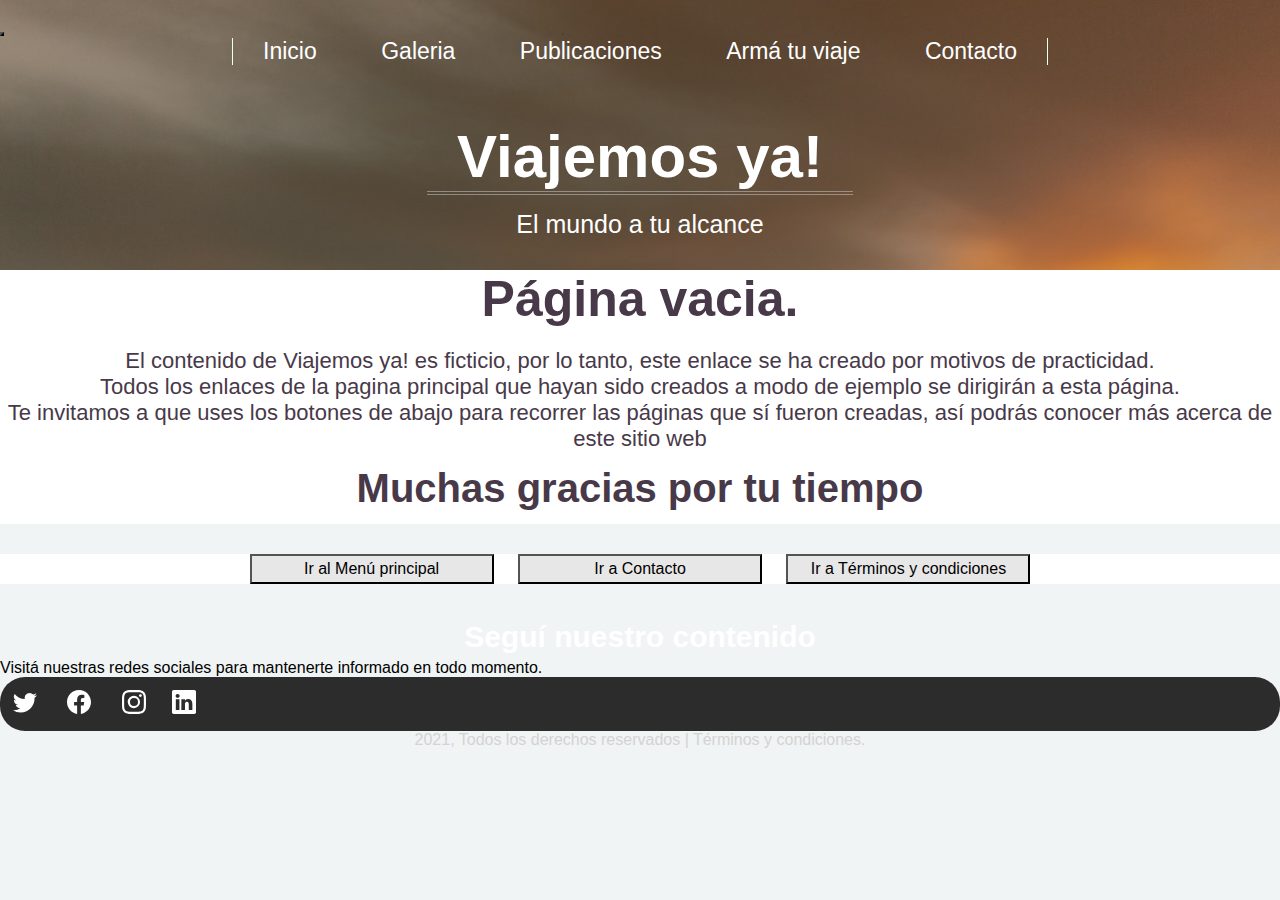
<file: secondary_page.html>
<!DOCTYPE html>
<html lang="es">

<head>
    <meta charset="UTF-8">
    <meta http-equiv="X-UA-Compatible" content="IE=edge">
    <meta name="viewport" content="width=, initial-scale=1.0">
    <title>Página sin contenido</title>
    <!-- BS -->
    <link href="https://cdn.jsdelivr.net/npm/bootstrap@5.0.0-beta3/dist/css/bootstrap.min.css" rel="stylesheet"
        integrity="sha384-eOJMYsd53ii+scO/bJGFsiCZc+5NDVN2yr8+0RDqr0Ql0h+rP48ckxlpbzKgwra6" crossorigin="anonymous">
    <!-- css -->
    <link rel="stylesheet" href="style/secondstyle.css">
</head>

<body>

     <!--Header-->
     <header class="header" id="inicio">
        <!--Menu-->
        <nav class="navbar navbar-expand-lg navbar-light">
            <div class="container-fluid">
                <button class="navbar-toggler" type="button" data-bs-toggle="collapse" data-bs-target="#navbarNav"
                    aria-controls="navbarNav" aria-expanded="false" aria-label="Toggle navigation">
                    <span class="navbar-toggler-icon"></span>
                </button>
                <div class="collapse navbar-collapse" id="navbarNav">
                    <ul class="navbar-nav">
                        <li class="nav-item"><a href="index.html">Inicio</a></li>
                        <li class="nav-item"><a href="index.html#gal">Galeria</a></li>
                        <li class="nav-item"><a href="index.html#pub">Publicaciones</a></li>
                        <li class="nav-item"><a href="index.html#diy">Armá tu viaje</a></li>
                        <li class="nav-item"><a href="contacto.html">Contacto</a></li>
                    </ul>
                </div>
            </div>
        </nav>
        <!--Titulo-->
        <div class="contenedor head">
            <h1 class="titulo">Viajemos ya!</h1>
            <p class="subt">El mundo a tu alcance</p>
        </div>
        <!-- BACK TO TOP -->
        <a href="#" class="btt"><i class="fa fa-arrow-circle-up" aria-hidden="true"></i> </a>
    </header>

    <div class="container-fluid">
        <div class="container mt-3 py-2" id="cont-blanco">
            <h1 class="tit">Página vacia.</h1>
            <p class="par">El contenido de Viajemos ya! es ficticio, por lo tanto, este enlace se ha creado por motivos
                de practicidad.</p>
            <p class="par"> Todos los enlaces de la pagina principal que hayan sido creados a modo de ejemplo se
                dirigirán a esta
                página.</p>
            <p class="par2">Te invitamos a que uses los botones de abajo para recorrer las páginas que sí fueron
                creadas, así podrás
                conocer más acerca de este sitio web</p>
            <h2>Muchas gracias por tu tiempo</h2>
        </div>
    </div>
    <div class="container-fluid">
        <div class="container py-1 mt-3" id="cont-blanco2">
            <div class="panell">
                <div class="reLinkBtn">
                    <a href="index.html"><button class="reLinkPage">Ir al Menú principal</button></a>
                    <a href="contacto.html"><button class="reLinkPage">Ir a Contacto</button></a>
                    <a href="tyc.html"><button class="reLinkPage">Ir a Términos y condiciones</button></a>
                </div>
            </div>
        </div>
    </div>


    <!-- Social Media -->
    <div class="container-fluid bg-dark mt-3">
        <div class="container bg-dark border-top border-1 border-white">
            <div class="row pt-4">
                <div class="col-4 "></div>
                <div class="col-4 text-center text-white">
                    <h3 class="h3sm">Seguí nuestro contenido</h3>
                    <p>Visitá nuestras redes sociales para mantenerte informado en todo momento.</p>
                </div>
                <div class="col-4 "></div>
                <div class="col-4 "></div>
                <div class="col-4 text-center pb-4 ">
                    <div class="sMdiv">
                        <a href="https://twitter.com" target="_blank"><svg xmlns="http://www.w3.org/2000/svg" width="30"
                                height="30" fill="#fff" class="bi bi-twitter " viewBox="0 0 16 16">
                                <path d="M5.026 15c6.038 0 9.341-5.003 9.341-9.334 0-.14 0-.282-.006-.422A6.685 6.685 0 0 0 16 3.542a6.658 6.658 0 0 1-1.889.518 3.301 3.301 0 0 0 1.447-1.817 6.533 6.533 0 0 1-2.087.793A3.286 3.286 0 0 0 7.875 6.03a9.325 9.325 0 0 1-6.767-3.429 3.289 3.289 0 0 0 1.018 4.382A3.323 3.323 0 0 1 .64 6.575v.045a3.288 3.288 0 0 0 2.632 3.218 3.203 3.203 0 0 1-.865.115 3.23 3.23 0 0 1-.614-.057 3.283 3.283 0 0 0 3.067 2.277A6.588 6.588 0 0 1 .78 13.58a6.32 6.32 0 0 1-.78-.045A9.344 9.344 0 0 0 5.026 15z" />
                            </svg></a>
                        <a href="https://facebook.com" target="_blank"> <svg xmlns="http://www.w3.org/2000/svg"
                                width="30" height="30" fill="#fff" class="bi bi-facebook" viewBox="0 0 16 16">
                                <path d="M16 8.049c0-4.446-3.582-8.05-8-8.05C3.58 0-.002 3.603-.002 8.05c0 4.017 2.926 7.347 6.75 7.951v-5.625h-2.03V8.05H6.75V6.275c0-2.017 1.195-3.131 3.022-3.131.876 0 1.791.157 1.791.157v1.98h-1.009c-.993 0-1.303.621-1.303 1.258v1.51h2.218l-.354 2.326H9.25V16c3.824-.604 6.75-3.934 6.75-7.951z" />
                            </svg></a>
                        <a href="https://instagram.com" target="_blank"><svg xmlns="http://www.w3.org/2000/svg"
                                width="30" height="30" fill="#fff" class="bi bi-instagram" viewBox="0 0 16 16">
                                <path d="M8 0C5.829 0 5.556.01 4.703.048 3.85.088 3.269.222 2.76.42a3.917 3.917 0 0 0-1.417.923A3.927 3.927 0 0 0 .42 2.76C.222 3.268.087 3.85.048 4.7.01 5.555 0 5.827 0 8.001c0 2.172.01 2.444.048 3.297.04.852.174 1.433.372 1.942.205.526.478.972.923 1.417.444.445.89.719 1.416.923.51.198 1.09.333 1.942.372C5.555 15.99 5.827 16 8 16s2.444-.01 3.298-.048c.851-.04 1.434-.174 1.943-.372a3.916 3.916 0 0 0 1.416-.923c.445-.445.718-.891.923-1.417.197-.509.332-1.09.372-1.942C15.99 10.445 16 10.173 16 8s-.01-2.445-.048-3.299c-.04-.851-.175-1.433-.372-1.941a3.926 3.926 0 0 0-.923-1.417A3.911 3.911 0 0 0 13.24.42c-.51-.198-1.092-.333-1.943-.372C10.443.01 10.172 0 7.998 0h.003zm-.717 1.442h.718c2.136 0 2.389.007 3.232.046.78.035 1.204.166 1.486.275.373.145.64.319.92.599.28.28.453.546.598.92.11.281.24.705.275 1.485.039.843.047 1.096.047 3.231s-.008 2.389-.047 3.232c-.035.78-.166 1.203-.275 1.485a2.47 2.47 0 0 1-.599.919c-.28.28-.546.453-.92.598-.28.11-.704.24-1.485.276-.843.038-1.096.047-3.232.047s-2.39-.009-3.233-.047c-.78-.036-1.203-.166-1.485-.276a2.478 2.478 0 0 1-.92-.598 2.48 2.48 0 0 1-.6-.92c-.109-.281-.24-.705-.275-1.485-.038-.843-.046-1.096-.046-3.233 0-2.136.008-2.388.046-3.231.036-.78.166-1.204.276-1.486.145-.373.319-.64.599-.92.28-.28.546-.453.92-.598.282-.11.705-.24 1.485-.276.738-.034 1.024-.044 2.515-.045v.002zm4.988 1.328a.96.96 0 1 0 0 1.92.96.96 0 0 0 0-1.92zm-4.27 1.122a4.109 4.109 0 1 0 0 8.217 4.109 4.109 0 0 0 0-8.217zm0 1.441a2.667 2.667 0 1 1 0 5.334 2.667 2.667 0 0 1 0-5.334z" />
                            </svg></a><a href="https://linkedin.com" target="_blank"><svg
                                xmlns="http://www.w3.org/2000/svg" width="30" height="30" fill="#fff"
                                class="bi bi-linkedin" viewBox="0 0 16 16">
                                <path d="M0 1.146C0 .513.526 0 1.175 0h13.65C15.474 0 16 .513 16 1.146v13.708c0 .633-.526 1.146-1.175 1.146H1.175C.526 16 0 15.487 0 14.854V1.146zm4.943 12.248V6.169H2.542v7.225h2.401zm-1.2-8.212c.837 0 1.358-.554 1.358-1.248-.015-.709-.52-1.248-1.342-1.248-.822 0-1.359.54-1.359 1.248 0 .694.521 1.248 1.327 1.248h.016zm4.908 8.212V9.359c0-.216.016-.432.08-.586.173-.431.568-.878 1.232-.878.869 0 1.216.662 1.216 1.634v3.865h2.401V9.25c0-2.22-1.184-3.252-2.764-3.252-1.274 0-1.845.7-2.165 1.193v.025h-.016a5.54 5.54 0 0 1 .016-.025V6.169h-2.4c.03.678 0 7.225 0 7.225h2.4z" />
                            </svg></a>
                    </div>
                </div>
                <div class="col-4 "></div>
            </div>
        </div>
    </div>
    <!-- footer -->
    <footer>
        <div class="container-fluid bg-dark pb-5">
            <div class="container bg-dark text-white tyc">
                <p> <a href="tyc.html"> 2021, Todos los derechos reservados | Términos y condiciones.</a></p>
            </div>
        </div>
    </footer>

    <!-- Option 1: Bootstrap Bundle with Popper -->
    <script src="https://cdn.jsdelivr.net/npm/bootstrap@5.0.0-beta3/dist/js/bootstrap.bundle.min.js"
        integrity="sha384-JEW9xMcG8R+pH31jmWH6WWP0WintQrMb4s7ZOdauHnUtxwoG2vI5DkLtS3qm9Ekf" crossorigin="anonymous">
    </script>
</body>

</html>
</file>
<file: style/style.css>
* {
    margin: 0;
    padding: 0;
    font-family: 'Source Sans Pro', sans-serif;
}
/* Body */
body {
    background: #f0f4f4;
}
/* menu */
nav {
    display: block;
    margin: auto;
    z-index: 2000;
    position: relative;
    top: 20px;
}
nav ul {
    display: block;
    width: fit-content;
    margin: auto;
    border-left: honeydew 1px solid;
    border-right: honeydew 1px solid;
}
nav ul li {
    display: inline-block;
}
nav ul li a {
    text-decoration: none;
    color: #fff;
    margin: 10px;
    align-items: center;
    justify-content: center;
    padding: 5px 20px;
    font-size: 23px;
}

nav ul li a:hover {
    text-decoration: none;
    color: #fff;
    background:#df72662f;
}
nav ul li a:active{
transition: 4s  ease-out;
}
.navbar-toggler{
    background:rgba(44, 44, 44, 0.274);
    color: #fff;
    font-size: 25px;
    font-weight: bold;
    z-index: 700;
}
.collapse ul li a{
    color: #fff!important;
}
/* back to top */
.btt{
    border-radius: 50%;
    line-height: 80px;
    text-align: center;
    color:#5b5b5b8e;
    font-size: 50px;
    font-weight: 300;
    display: inline-block;
    position: fixed;
    z-index: 3000;
    bottom: 20px;
    right: 20px;
}
.btt:hover{
    color: #df72667a;
}
/* Header */
header {
    height: 70vh;
    background-image: linear-gradient(to bottom, hsla(25, 91%, 54%, 0.40) 0%, hsla(180, 20%, 50%, 0.4) 100%), url(img/header.jpg);
    position: relative;
    background-repeat: no-repeat;
    background-size: cover;
    background-attachment: fixed;
    background-position: center;
    width: 100%;
}
/*Titulos del encabezado*/
.head {
    padding: 0;
    height: 100%;
    display: flex;
    justify-content: center;
    align-items: center;
    flex-direction: column;
    color: #fff;
}
.titulo {
    font-size: 60px;
    padding: 0 30px;
    border-bottom: 4px double rgba(207, 206, 206, 0.5);
    margin-bottom: 15px;
}
.subt {
    font-weight: 300;
    font-size: 25px;
}
/* Galery title*/
.galery-title {
    margin: 0 0 30px 0;
    padding: 40px;
    background: #fff;
}
h2{
    color: #483949;
    font-size: 40px;
    line-height: 8vh;
    text-align: center;
}
h3 {
    color: #5B5B5B;
    font-size: 20px;
    line-height: 5vh;
    text-align: center;
}
/* SlideShow*/
.wrapper {
    width: 100%;
    padding-bottom: 30px;
}
.carousel {
    max-width: 1200px;
    margin: auto;
    padding: 0 30px;
}
.carousel .card {
    color: #483949;
    text-align: center;
    margin: 20px 0;
    line-height: 30px;
    border-radius: 10px;
    box-shadow: 0px 4px 15px rgba(0, 0, 0, 0.2);
}
.carousel .card img {
    width: 350px;
    height: 300px;
}
.card h3 a{
    text-decoration: none;
    color: #483949;
}
.card h3 a:hover{
    color:#df7366;
}
.owl-dots {
    text-align: center;
    margin-top: 40px;
}
.owl-dot {
    height: 15px;
    width: 45px;
    margin: 0 5px;
    outline: none;
    border-radius: 14px;
    border: 2px solid #5b5b5b !important;
    box-shadow: 0px 4px 15px rgba(0, 0, 0, 0.2);
    transition: all 0.3s ease;
}
.owl-dot.active,
.owl-dot:hover {
    background: #ef8276bb !important;
}
/* Big image */
.big-image {
    text-align: center;
    background: #fff;
    width: 80%;
    margin: auto;
}
.big-image img {
    height: 40%;
    width: 100%;
}
/* Article */
.bigbox {
    background: #fff;
    width: 100%;
    margin-bottom: 20px;
}
article {
    margin: 20px 0;
    width: 100%;
}
.red-button {
    margin: 35px;
    background: #df7366;
    height: 40px;
    width: 150px;
    border: none;
    border-radius: 5px;
}
.red-button a {
    color: #fff;
    text-decoration: none;
}
/* arma tu viaje */
.galery2Title {
    text-align: center;
    margin: 15px 0;
    padding-top: 10px;
}
/* images */
.galery2 {
    text-align: center;
}
.container2 {
    display: inline-block;
    width: 18em;
    background: #f0f4f4;
    text-align: center;
    margin: 2%;
    padding: 0 1em 3em 1em;
    white-space: normal;
}
.container2 img {
    height: 230px;
    width: 100%;
    margin-bottom: 1em;
}
.container2 a {
    color: #5b5b5b;
    text-decoration: none;
    margin-bottom: 10px;
    font-size: 26px;
}
.container2 a:hover {
    color: #ef8376;
    border-bottom-color: transparent;
}
.container2 p {
    text-align: center;
    color: #5b5b5b;
    margin-top: 20px;
    font-size: 18px;
}
/* social media */
.sMdiv {
    background: rgb(44, 44, 44);
    border-radius: 25px;
}
.sMdiv svg {
    margin: 10px;
    padding: 3px;
}
.sMdiv svg:hover {
    padding: 0px;
}

/* Terms and conditions */

.tyc a,
.tyc p {
    text-decoration: none;
    color: lightgray;
    text-align: center;
}
.tyc a:hover,
.tyc p:hover {
    color: #ef8376;
}
.h3sm{
    color:#fff;
    font-size: 28px;
}
/* modal */
.modalContainer {
    display: none;
    position: fixed;
    z-index: 5000;
    padding-top: 100px;
    left: 0;
    top: 0;
    width: 100%;
    height: 100%;
    overflow: auto;
    background-color: rgba(42, 42, 42, 0.7);
}
.modalContainer .modal-content {
    background-color: #fefefe;
    margin: auto;
    padding: 20px;
    border: 1px solid lightgray;
    border-top: 10px solid #ef827680;
    width: 30%;
}
.modalContainer .close {
    color: #696969;
    float: right;
    font-size: 28px;
    font-weight: bold;
}
.modalContainer .close:hover,
.modalContainer .close:focus {
    color: #000;
    text-decoration: none;
    cursor: pointer;
}

.modalContainer label{
    margin: 5px auto;
}
.modalContainer input{
    display: block;
}

.modalContainer .button{
    margin-top: 20px ;
}

/* mailchimp */
#mc_embed_signup {
    background: #fff;
    clear: left;
    font: 24px Helvetica, Arial, sans-serif;
}
</file>
<file: style/secondstyle.css>
* {
    padding: 0px;
    margin: 0px;
    box-sizing: border-box;
    font-family: 'Source Sans Pro', sans-serif;

}

/* Body */
body {
    background: #f0f4f4;
}

/* menu */
nav {
    display: block;
    margin: auto;
    z-index: 2000;
    position: relative;
    top: 20px;
}

nav ul {
    display: block;
    width: fit-content;
    margin: auto;
    border-left: honeydew 1px solid;
    border-right: honeydew 1px solid;
}

nav ul li {
    display: inline-block;
}

nav ul li a {
    text-decoration: none;
    color: #fff;
    margin: 10px;
    align-items: center;
    justify-content: center;
    padding: 5px 20px;
    font-size: 23px;
}

nav ul li a:hover {
    text-decoration: none;
    color: #fff;
    background: #df72662f;
}

nav ul li a:active {
    transition: 4s ease-out;
}

.navbar-toggler {
    background: rgba(44, 44, 44, 0.274);
    color: #fff;
    font-size: 25px;
    font-weight: bold;
    z-index: 700;
}

.collapse ul li a {
    color: #fff !important;
}

header {
    height: 30vh;
    background-image: linear-gradient(to bottom, rgba(244, 120, 31, 0.287) 0%, hsla(180, 20%, 50%, 0.4) 100%), url(img/header.jpg);
    position: relative;
    background-repeat: no-repeat;
    background-size: cover;
    background-attachment: fixed;
    background-position: center;
    width: 100%;
}

/*Titulos del encabezado*/
.head {
    padding: 0;
    height: 100%;
    display: flex;
    justify-content: center;
    align-items: center;
    flex-direction: column;
    color: #fff;
}

.titulo {
    font-size: 60px;
    padding: 0 30px;
    border-bottom: 4px double rgba(207, 206, 206, 0.5);
    margin-bottom: 15px;
}

.subt {
    font-weight: 300;
    font-size: 25px;
}

/* Galery title*/
.galery-title {
    margin: 0 0 30px 0;
    padding: 40px;
    background: #fff;
}

h2 {
    color: #483949;
    font-size: 40px;
    line-height: 8vh;
    text-align: center;
}

h3 {
    color: #5B5B5B;
    font-size: 20px;
    line-height: 5vh;
    text-align: center;
}

h3sm

/* Body */
body {
    background: #f0f4f4;
}

/* back to top */
.btt {
    border-radius: 50%;
    line-height: 80px;
    text-align: center;
    color: #5b5b5b8e;
    font-size: 50px;
    font-weight: 300;
    display: inline-block;
    position: fixed;
    z-index: 5000;
    bottom: 20px;
    right: 20px;
}

.btt:hover {
    color: #df72667a;
}

/* Form */
.form1 {
    width: 60%;
    height: 700px;
    border: rgba(0, 0, 0, 0.144) 1px solid;
    margin: 20px auto;
}

.warnings {
    color: red;
}

.form1 .title {
    margin: auto;
    display: flex;
    position: relative;
    align-items: center;
    justify-content: center;
}

.form1 h1 {
    border-bottom: black 1px solid;
    color: rgba(0, 0, 0, 0.836);
    text-align: center;
}

.map {
    width: 405px;
    height: 308px;
    margin: 15px auto;
    border: 3px solid rgb(189, 183, 183);
}

.address {
    text-align: center;
}

.container2 p {
    text-align: center;
    color: #5b5b5b;
    margin-top: 20px;
    font-size: 18px;
}

/* Botones */

.btns {
    text-align: center;
    margin: 10px;
    padding: 10px;
}

.btns button {
    margin: 10px;
    padding: 5px;
    border-radius: 10px;
    border: 1px solid rgba(0, 0, 0, 0.178);
    box-shadow: rgba(0, 0, 0, 0.397) 0px 1px 0px;
    height: 50px;
    width: 120px;
}

.btns button:hover {
    background: #df726626;
    height: 55px;
    width: 130px;
}

/* social media */
.h3sm {
    color: #ffffff;
    font-size: 30px;
    line-height: 5vh;
    text-align: center;
}



.sMdiv {
    background: rgb(44, 44, 44);
    border-radius: 25px;
}

.sMdiv svg {
    margin: 10px;
    padding: 3px;
}

.sMdiv svg:hover {
    padding: 0px;
}

/* TyC */
.tyc a,
.tyc p {
    text-decoration: none;
    color: lightgray;
    text-align: center;
}

.tyc a:hover,
.tyc p:hover {
    color: #ef8376;
}

.camp {
    font-size: 20px;
    color: #fff;
    border-bottom: 2px solid #fff;
    display: inline-block;
}

.resp {
    font-size: 16px;
    color: #898989;
}

#contactvalues {
    text-align: center;
}


#pdf h3{
    font-weight: bold;

}
#pdf h1{
    font-weight: bolder;
    text-align: center;
}

/* fomr */

.fijar {
    margin-top: -135px;
}
#evalido {
    color: green;
    font-size: 20px;
}
#einvalido {
    color: red;
    font-size: 20px;
}



/* pagina de redirección */
.reLinkPage {
    width: 20%;
    height: 30px;
    background: rgba(212, 212, 212, 0.568);
    font-size: 16px;
    margin: 0 10px;
}
.tit {
    font-size: 50px;
    text-align: center;
    margin: 0px 0 20px 0;
    color: #483949;
}
.par,
.par2 {
    font-size: 22px;
    text-align: center;
    color: #483949;
}
#cont-blanco,
#cont-blanco2 {
    background: #fff;
}
.panell {
    text-align: center;
    margin: 30px;
}
</file>
